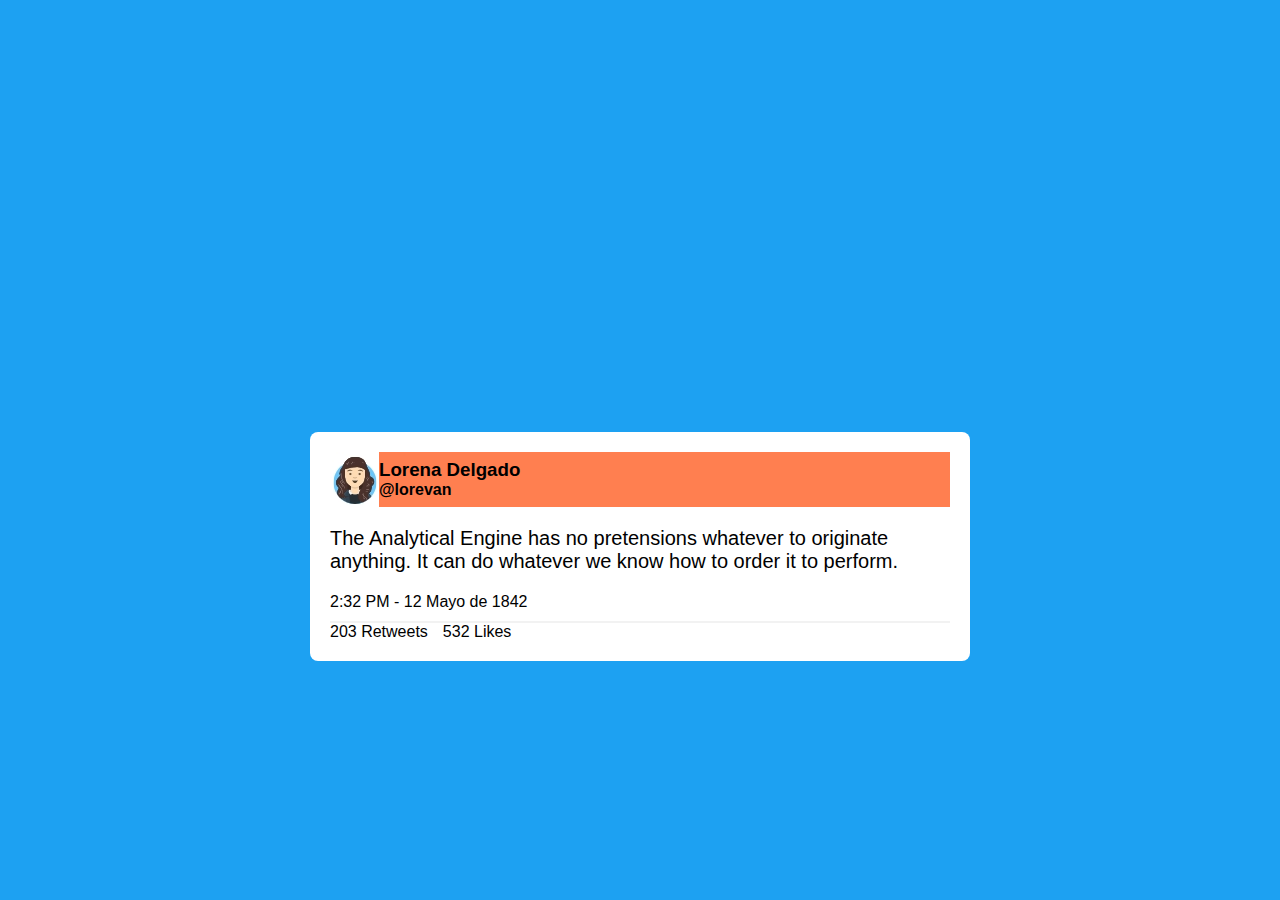
<file: 1-TWEET/index.html>
<!DOCTYPE html>
<head>
    <meta name="viewport" content="width=device-width, initial-scale=1.0">
    <title> TWEET </title>
    <link href="estilos.css" type="text/css" rel="stylesheet"/>
</head>

<body>

    <div class="tweet">

        <!-- Header-->
        <div class="header">
            <img src="foto-perfil.jpg" alt="foto"> 
            
            <div class="profile-name">
                <h3 class="user-name"> Lorena Delgado </h3>
                <h4 class="userID"> @lorevan </h4>
            </div> 
        </div>  

        <!--Contenido-->
        <div class="main">
            <p class="tweet-content">
                The Analytical Engine has no pretensions whatever to originate anything. It can do whatever we know how to order it to perform. 
            </p>
            <span class="fecha">
                2:32 PM - 12 Mayo de 1842
            </span>
        </div>

        <hr class="linea"> 

        <!--Footer-->
        <div class="pie">
            <div class="numeros">
                <div class="retweets">
                    203 Retweets
                </div>
                
                <div class="likes">
                    532 Likes
                </div>
            </div>

            <div class="actions">


            </div>
        </div>

    

</body>
</html>
</file>
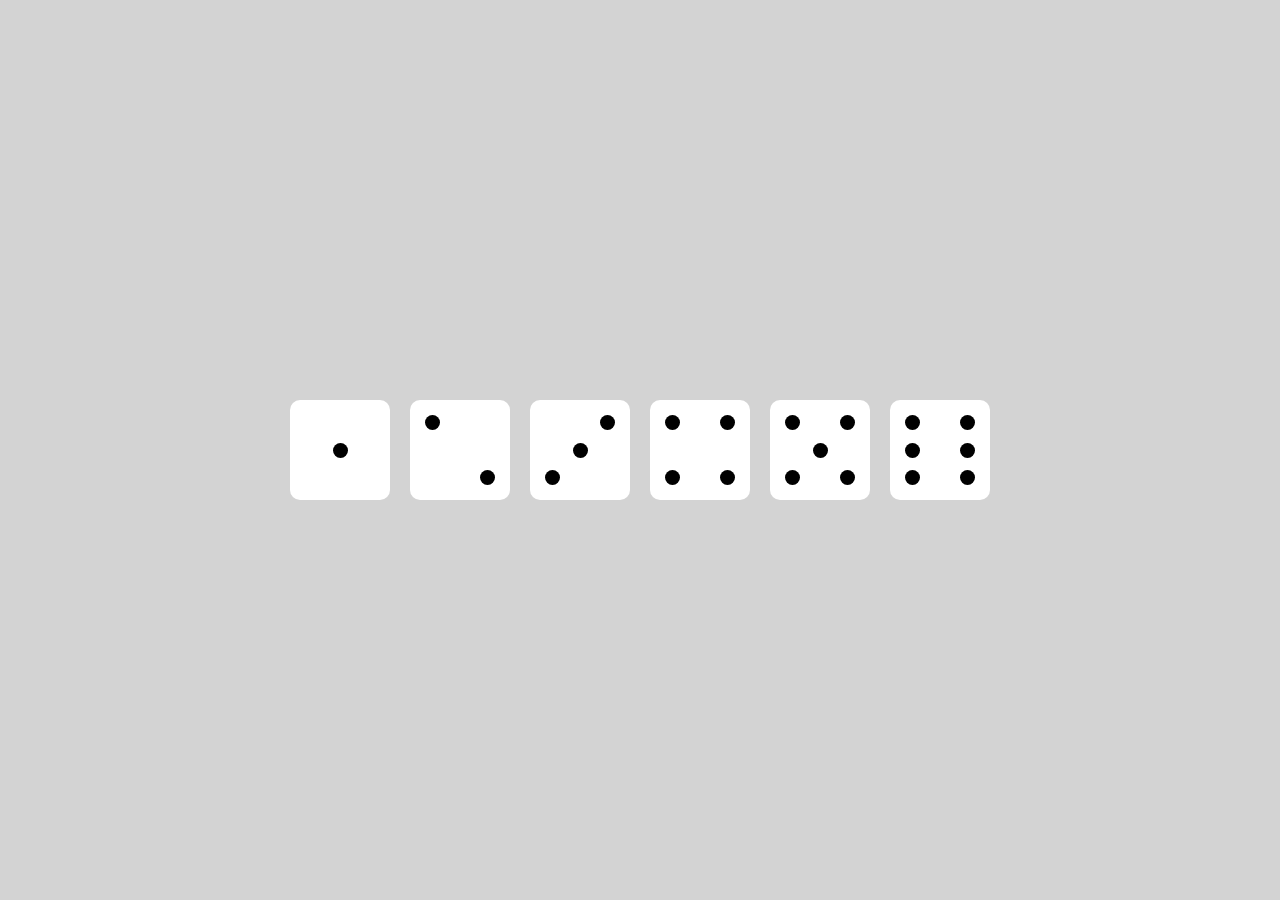
<file: 2-DADOS/index.html>
<!DOCTYPE html>
<html lang="en">
<head>
    <meta charset="UTF-8">
    <meta name="viewport" content="width=device-width, initial-scale=1.0">
    <title>DADOS</title>
    <link href="estilos.css" type="text/css" rel="stylesheet"/>
</head>
<body>
    
    <div class="container">

        <section class="dado dado1">
            <div class="punto"></div>
        </section>
        
        <section class="dado dado2">
            <div class="fila">
                <div class="punto"></div>
            </div>

            <div class="fila">
                <div class="punto"></div>
            </div>
        </section>
        

        <section class="dado dado3">
            <div class="fila">
                <div class="punto"></div>
            </div>

            <div class="fila">
                <div class="punto"></div>
            </div>

            <div class="fila">
                <div class="punto"></div>
            </div>
        </section>

        
        <section class="dado dado4">
            <div class="fila">
                <div class="punto"></div>
                <div class="punto"></div>
            </div>

            <div class="fila">
                <div class="punto"></div>
                <div class="punto"></div>
            </div>
        </section>

        <section class="dado dado5">
            <div class="fila">
                <div class="punto"></div>
                <div class="punto"></div>
            </div>

            <div class="fila">
                <div class="punto"></div>
            </div>

            <div class="fila">
                <div class="punto"></div>
                <div class="punto"></div>
            </div>    
        </section>

        <section class="dado dado6">
            <div class="fila">
                <div class="punto"></div>
                <div class="punto"></div>
            </div>

            <div class="fila">
                <div class="punto"></div>
                <div class="punto"></div>
            </div>

            <div class="fila">
                <div class="punto"></div>
                <div class="punto"></div>
            </div>
        </section>

</body>
</html>
</file>
<file: 1-TWEET/estilos.css>
*{
    margin: 0;
 }

 html, body{
     height: 100%;
 }

body{
    background-color: #1da1f2;
    font-family: Arial, sans-serif;
    display: flex;
    justify-content: center;
    align-items: center;
}
    
.tweet{
    background-color:white;
    width: 620px;
    border-radius: 8px;
    padding:20px;
    margin-top: 15%; 
}

.header{
    display: flex;
    background-color:coral;
    align-items: center;
}

.tweet-content{
    margin-top: 20px;
    margin-bottom: 20px;
    font-size: 20px;
}

.linea{
    margin-top: 10px;
    opacity: 0.1;
    border-style: solid;
}

.footer{
    display: flex;
    justify-content: space-between;
}

.numeros{
    display: flex;
}

.likes{
    margin-left: 15px;
}
</file>
<file: 2-DADOS/estilos.css>
*{
    margin: 0;
}

html, body{
    height: 100%;
}

html{
    display: block;
}

body{
    background-color: lightgray;
    display: flex;
    justify-content: center;
    align-items: center;
}

.container{
    width: 100%;
    display: flex;
    justify-content: center;
    
}

.dado{
    background-color:white;
    width: 100px;
    height: 100px;
    padding: 15px;
    border-radius: 10px;
    display: flex;
    flex-direction: column;
    justify-content: space-between;
    margin: 0 10px;
    box-sizing: border-box;
}

.fila{
    width: 100%;
    display: flex;
}

.punto{
    width: 15px;
    height:15px;
    border-radius: 50%;
    background-color: black;
}

.dado1{
    justify-content:center;
    align-items: center;
}

.dado2 .fila:nth-child(1) {
    justify-content: flex-start;
}

.dado2 .fila:nth-child(2) {
    justify-content: flex-end;
}

.dado3 .fila:nth-child(1){
    justify-content:flex-end;
}

.dado3 .fila:nth-child(2){
    justify-content: center;
}

.dado4 .fila:nth-child(1){
    justify-content: space-between;
}

.dado4 .fila:nth-child(2){
    justify-content: space-between;
}

.dado5 .fila:nth-child(1){
    justify-content: space-between;
}
.dado5 .fila:nth-child(2){
    justify-content: center;
}

.dado5 .fila:nth-child(3){
    justify-content: space-between;
}

.dado6 .fila:nth-child(1){
    justify-content: space-between;
}

.dado6 .fila:nth-child(2){
    justify-content: space-between;
}

.dado6 .fila:nth-child(3){
    justify-content: space-between;
}
</file>
